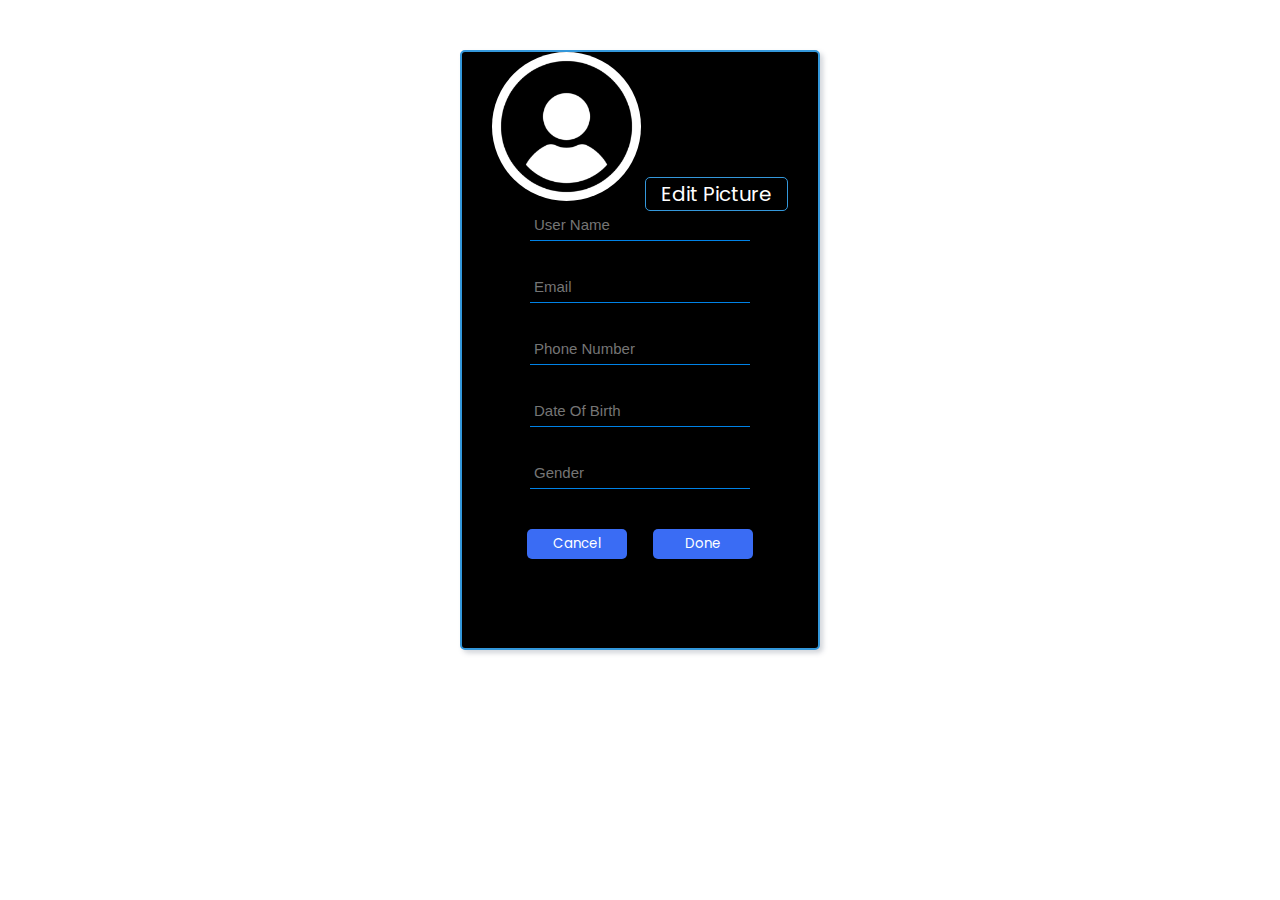
<file: Edit Profile.html>
<!DOCTYPE html>
<html lang="en">
<head>
    <meta charset="UTF-8">
    <meta http-equiv="X-UA-Compatible" content="IE=edge">
    <meta name="viewport" content="width=device-width, initial-scale=1.0">
    <link rel="stylesheet" href="style.css">
    <title>Edit Profile</title>
</head>
<body>
    <center>
        <div class="box">
            <img src="image/user.png">
            <input type="file" name="" id="file" accept="image/*">
            <label for="file">Edit Picture</label>
            <input type="text" name="" placeholder="User Name">
            <input type="email" name="" placeholder="Email">
            <input type="text" name="" placeholder="Phone Number">
            <input type="text" name="" placeholder="Date Of Birth">
            <input type="text" name="" placeholder="Gender">
            <button class="cancel">Cancel</button>
            <button class="done">Done</button>
        </div>
    </center>
</body>
</html>
</file>
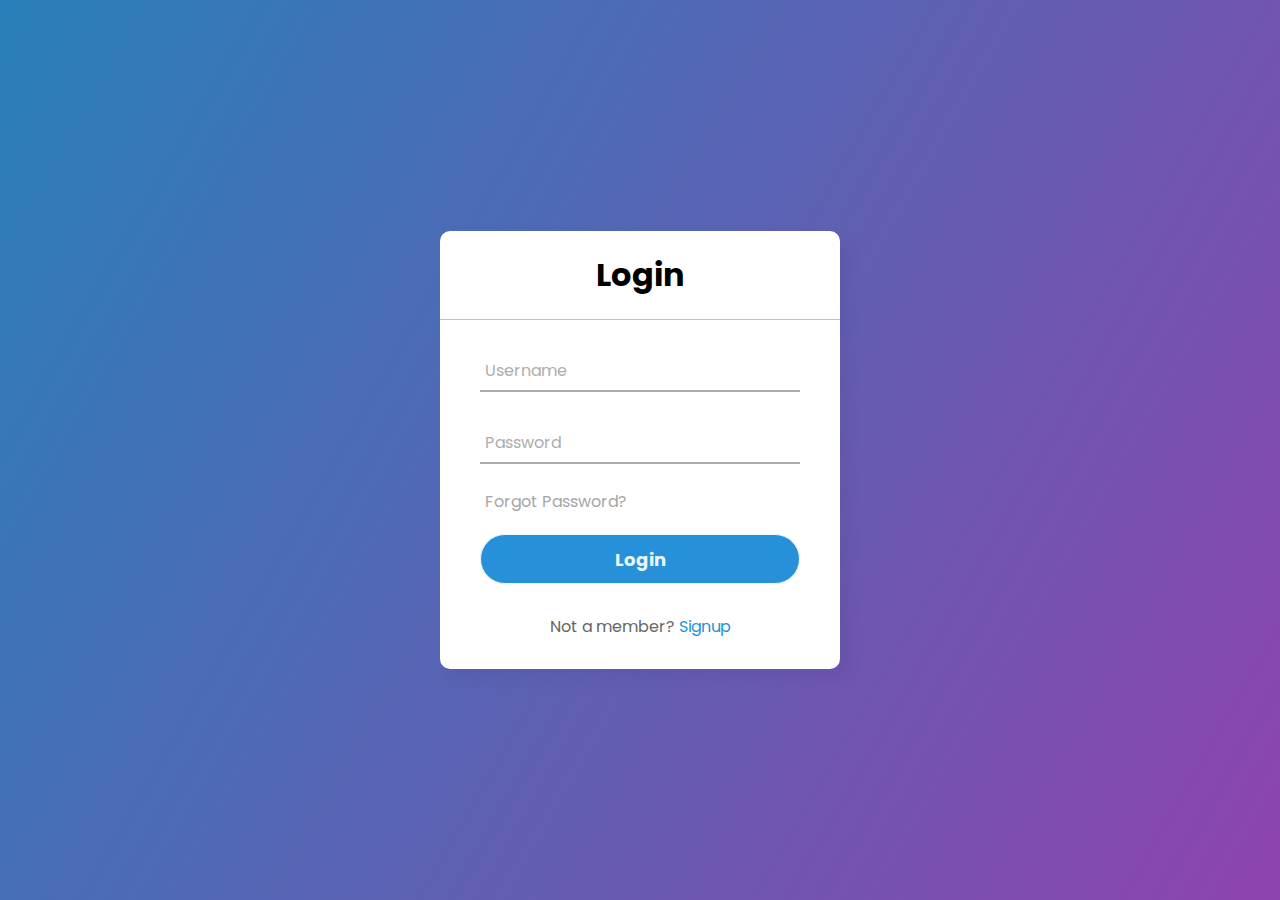
<file: login.html>
<!DOCTYPE html>
<!-- Coding By CodingNepal - youtube.com/codingnepal -->
<html lang="en" dir="ltr">
  <head>
    <meta charset="utf-8">
    <title> Login  </title>
    <link rel="stylesheet" href="login.css">
  </head>
  <body>
    <div class="center">
      <h1>Login</h1>
      <form method="post">
        <div class="txt_field">
          <input type="text" required>
          <span></span>
          <label>Username</label>
        </div>
        <div class="txt_field">
          <input type="password" required>
          <span></span>
          <label>Password</label>
        </div>
        <div class="pass">Forgot Password?</div>
        <input type="submit" value="Login">
        <div class="signup_link">
          Not a member? <a href="signup.html">Signup</a>
        </div>
      </form>
    </div>

  </body>
</html>
</file>
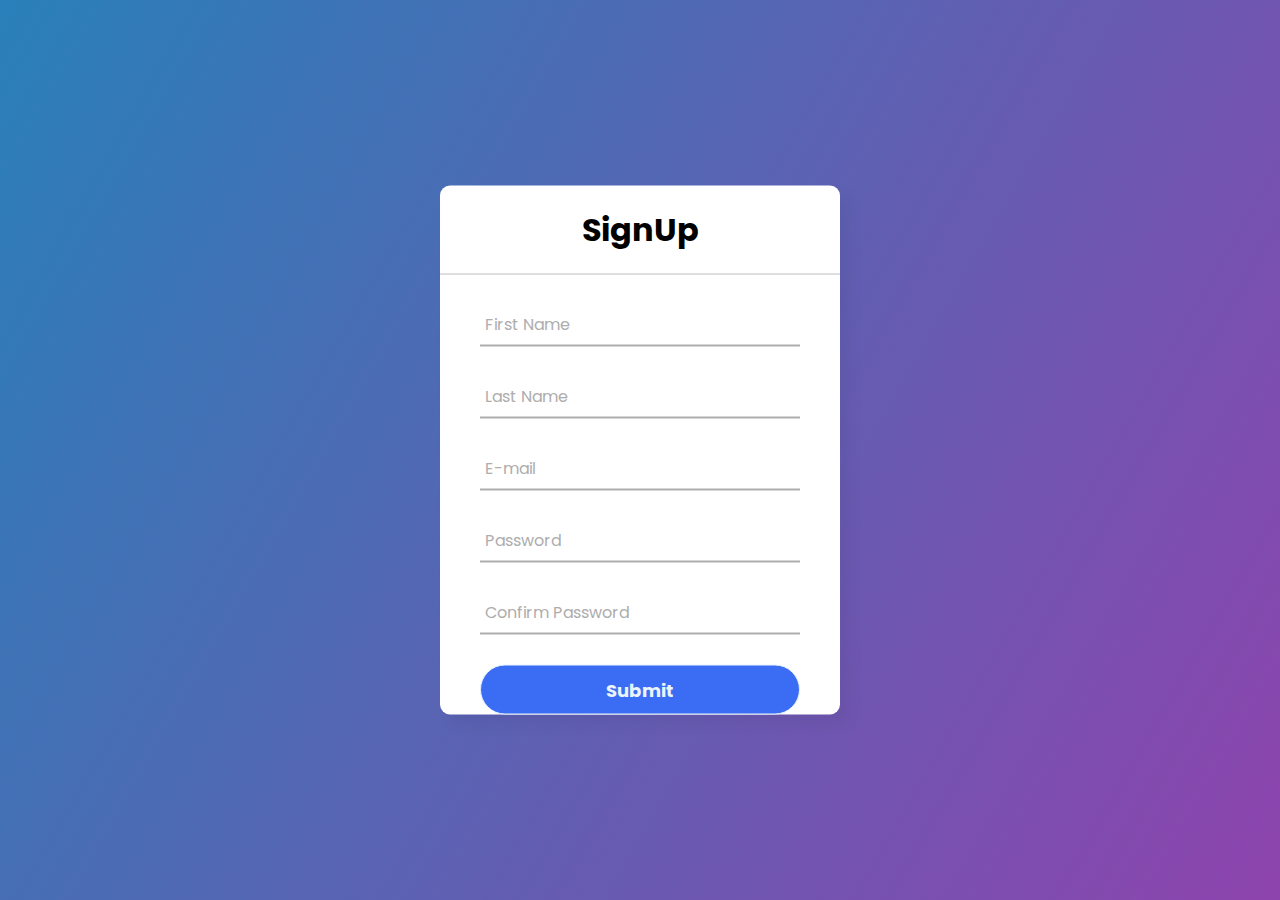
<file: signup.html>
<!DOCTYPE html>
<html lang="en">
<head>
    <meta charset="UTF-8">
    <meta http-equiv="X-UA-Compatible" content="IE=edge">
    <meta name="viewport" content="width=<title>Document</title>, initial-scale=1.0">
    <link rel="stylesheet" href="signup.css">
    <title>SignUp</title>
</head>
<body>
    <div class="center">
        <h1>SignUp</h1>
        <form method="post">
          <div class="txt_field">
            <input type="text" required>
            <span></span>
            <label>First Name</label>
          </div>
          <div class="txt_field">
            <input type="text" required>
            <span></span>
            <label>Last Name</label>
            </div>
            <div class="txt_field">
                <input type="text" required>
                <span></span>
                <label>E-mail</label>
            </div>
                <div class="txt_field">
                    <input type="text" required>
                    <span></span>
                    <label>Password</label>
                </div>
                     <div class="txt_field">
            <input type="text" required>
            <span></span>
            <label>Confirm Password</label>
            </div>
            <input class="save" type="submit">
        </div>
 
        </form>
      </div>
  
</body>
</html>
</file>
<file: style.css>
@import url('https://fonts.googleapis.com/css2?family=Poppins:ital,wght@0,100;0,200;0,300;0,400;0,500;0,600;0,700;0,800;0,900;1,100;1,200;1,300;1,400;1,500;1,600;1,700;1,800;1,900&display=swap');

* {
    font-family: 'Poppins', sans-serif;
    margin: 0;
    padding: 0;
    box-sizing: border-box;
    text-decoration: none;
    scroll-behavior: smooth;
}

nav {
    background-color:#f0f0f0 ;
    width: 100%;
    position: fixed;
    z-index: 999;
    display: flex;
}

.menu {
    background-color:#f0f0f0;; 
    height: 80px;
    width: 100%;
    display: flex;
    align-items: center;
    justify-content: space-between;
    padding: 0 5%;
}

.add {
    color: #3a6cf4;
}

.logo {
    color: black;
    font-size: 30px;
}

.logo span {
    color: #3a6cf4;
}

.menu ul li a {
    color: #3a6cf4;
    font-size: 20px;
    transition: all 0.4s;
}

.menu ul {
    list-style: none;
    display: flex;
}

.menu ul li {
    padding: 10px 30px;
    position: relative;
}

.menu ul li a:hover {
    color: darkblue;
}

.dropdown {
    display: none;
}

.menu ul li:hover .dropdown {
    display: block;
    position: absolute;
    left: 0;
    top: 100%;
    background-color:#f0f0f0 ;
}

.dropdown ul {
    display: block;
    margin: 10px;
}
 .dropdown ul li {
     width: 90px;
     padding: 10px;
 }

.menu ul li ul li:hover .dropdown {
    display: block;
}

.main {
    width: 100%;
    min-height: 100vh;
}

.tittle {
    display: flex;
    justify-content: center;
    color: #3a6cf4;
    font-size: 2.2em;
    font-weight: 800;
    margin-bottom: 30px;
}



.user-pic {
    width: 60px;
}

.sub-menu-wrap {
    position: absolute ;
    top: 100%;
    right: 10%;
    width: 320px;
    max-height: 0px;
    overflow: hidden;
    transition: max-height 0.5s;
}

.sub-menu-wrap.open-menu{
    max-height: 400px;
}

.sub-menu {
    background: #fff;
    padding: 20px;
    margin: 10px;
    }

    .user-info {
        display: flex;
        align-items: center;
    }
    
    .user-info h2 {
        font-weight: 500;
    }
    
    .user-info img {
        width: 40px;
        border-radius: 50%;
        margin-right: 15px;
    }
    
    .sub-menu hr {
        border: 0;
        height: 1px;
        width: 100%;
        background: #ccc;
        margin: 15px 0 10px;
    }
    
    .sub-menu-link img {
        width: 50px;
        border-radius: 50%;
        padding: 8px;
        margin-right: 15px;
        background: #ccc;
    }
    
    .sub-menu-link {
        display: flex;
        align-items: center;
        text-decoration: none;
        color: #525252;
        margin: 12px 0;
    }

    sub-menu-link p {
        width: 100%;
    }
    
    .sub-menu-link span {
        font-size: 22px;
        transition: 0.5s;
    }
    
    .sub-menu-link:hover span {
        transform: translateX(5px);
    }
    
    .sub-menu-link:hover p {
        font-weight: 600;
    }
    
    .cancel {
        float: left;
        margin: 10px 0 0 18.2%;
    }
    
    .done {
        float: right;
        margin: 10px 18.2% 0 0 ;
    }
    
    .box {
        box-sizing: border-box ;
        width: 360px;
        height: 600px;
        border: 2px solid #3498db;
        box-shadow: -3px -3px 7px #ffffff73, 3px 3px 5px rgba(94, 104, 121, 0.288);
        border-radius: 5px;
        background-color:black ;
        margin-top: 50px;
        overflow: hidden;
    }
    
    img {
        box-sizing: border-box ;
        width: 149px;
        border-radius: 50%;
        margin:0 ;
        padding : 5px solid #0082e6;
        background-color: white;
    }

    input[type="text"] ,
    input[type=email]
     {
        display: block;
        box-sizing: border-box;
        color: #3498db;
        margin-bottom: 30px;
        padding: 4px;
        width: 220px;
        height: 32px;
        border: none;
        border-bottom: 1px solid #0082e6;
        font-family: sans-serif;
        font-weight: 400;
        font-size: 15px;
        transition: 0.2s ease;  
        background-color: black;
    }
    
    input:focus {
        border-bottom: 2px solid #3498db;
        border-bottom-right-radius: 20px;
        color: #3498db;
        transition: 0.2s ease;
    }
    
    button {
        border: 1px;
        background-color: #3a6cf4;
        color: white;
        height: 30px;
        width: 100px;
        border-radius: 5px;
        margin: 0;
        transition: all 0.3s;
    }
    
    button:hover {
        transform: scale(1.1);
    }
    
    input[type="file"] {
        display: none;
    }
    
    label {
        box-sizing: border-box;
        font-size: 20px;
        background-color: black;
        color: white;
        border:1px solid #3498db;
        padding: 2px 15px;
        border-radius: 5px;
        transition: all 0.3s;
    }
    
    label:hover {
        background-color: #3498db;
        color: black;
    }

    .content {
        display: flex;
        justify-content: center;
        flex-direction: row;
        flex-wrap: wrap;
    }

    .news .content {
        margin-top: 30px;
    }

    .card {
        background-color: #fff;
        min-height: 14em;
        width: 25em;
        overflow: hidden;
        border-radius: 10px;
        margin: 20px;
        transition:0.7s;
        box-shadow: 0 5px 25px black;
        border-radius: 10px;
        padding: 25px;
        margin: 15px;
    }

    .card:hover {
        transform: scale(1.1);
    }

    .card:hover .news-img {
        opacity: 0.9;
    }

    .news-img {
        width: 250px;
        border-radius: 0%;
    }
    .news-info {
        padding: 1em;
    }

    .news-p {
        font-size: 0.8em;
        color: #000;
    }

.news-tittle {
    display: flex;
    justify-content: space-between;
    text-transform: uppercase;
    font-weight: 800;
    margin-top: 10px;
}

.more-details {
    color: #3a6cf4;
}

.more-details:hover {
    color: #601cfc;
}

h2 {
    text-align: center;
}
.contact {
    padding-top: var(--section-padding);
    padding-bottom: var(--section-padding);
    background-color: #F7ECDE;
 }
 .contact .content {
    display: flex;
    justify-content: space-between;
 }
 @media (max-width: 767px) {
    .contact .content {
       flex-direction: column;
    }
 }
 .contact .content form {
    flex-basis: 70%;
 }
 .contact .content form .main-input {
    padding: 20px;
    display: block;
    border: 1px solid #ccc;
    margin-bottom: 30px;
    width: 100%;
 }
 .contact .content form textarea.main-input {
    height: 200px;
 }
 .contact .content form input[type="submit"] {
    background-color: #3a6cf4;
    color: white;
    padding: 20px;
    border: none;
    display: flex;
    margin-left: auto;
    text-transform: uppercase;
    cursor: pointer;
 }
 .contact .content .info {
    flex-basis: 25%;
 }
 @media (max-width: 767px) {
    .contact .content .info {
       order: -1;
       text-align: center;
    }
 }
 .contact .content .info h4 {
    text-transform: uppercase;
    margin-bottom: 30px;
    font-weight: bold;
    font-size: 18px;
    color: #3a6cf4;
 }
 .contact .content .info .phone {
    display: block;
    margin-bottom: 10px;
 }
 .contact .content .info h4:nth-of-type(2) {
    margin-top: 90px;
 }
 @media (max-width: 767px) {
    .contact .content .info h4:nth-of-type(2) {
       margin-top: 30px;
    }
 }
 .contact .content .info address {
    line-height: 2;
 }
 @media (max-width: 767px) {
    .contact .content .info address {
       margin-bottom: 40px;
    }
 }
 .contact .container .main-heading {
    color: #3a6cf4;
 }
</file>
<file: login.css>
@import url('https://fonts.googleapis.com/css2?family=Noto+Sans:wght@700&family=Poppins:wght@400;500;600&display=swap');
*{
  margin: 0;
  padding: 0;
  box-sizing: border-box;
  font-family: "Poppins", sans-serif;
}
body{
  margin: 0;
  padding: 0;
  background: linear-gradient(120deg,#2980b9, #8e44ad);
  height: 100vh;
  overflow: hidden;
}
.center{
  position: absolute;
  top: 50%;
  left: 50%;
  transform: translate(-50%, -50%);
  width: 400px;
  background: white;
  border-radius: 10px;
  box-shadow: 10px 10px 15px rgba(0,0,0,0.05);
}
.center h1{
  text-align: center;
  padding: 20px 0;
  border-bottom: 1px solid silver;
}
.center form{
  padding: 0 40px;
  box-sizing: border-box;
}
form .txt_field{
  position: relative;
  border-bottom: 2px solid #adadad;
  margin: 30px 0;
}
.txt_field input{
  width: 100%;
  padding: 0 5px;
  height: 40px;
  font-size: 16px;
  border: none;
  background: none;
  outline: none;
}
.txt_field label{
  position: absolute;
  top: 50%;
  left: 5px;
  color: #adadad;
  transform: translateY(-50%);
  font-size: 16px;
  pointer-events: none;
  transition: .5s;
}
.txt_field span::before{
  content: '';
  position: absolute;
  top: 40px;
  left: 0;
  width: 0%;
  height: 2px;
  background: #2691d9;
  transition: .5s;
}
.txt_field input:focus ~ label,
.txt_field input:valid ~ label{
  top: -5px;
  color: #2691d9;
}
.txt_field input:focus ~ span::before,
.txt_field input:valid ~ span::before{
  width: 100%;
}
.pass{
  margin: -5px 0 20px 5px;
  color: #a6a6a6;
  cursor: pointer;
}
.pass:hover{
  text-decoration: underline;
}
input[type="submit"]{
  width: 100%;
  height: 50px;
  border: 1px solid;
  background: #2691d9;
  border-radius: 25px;
  font-size: 18px;
  color: #e9f4fb;
  font-weight: 700;
  cursor: pointer;
  outline: none;
}
input[type="submit"]:hover{
  border-color: #2691d9;
  transition: .5s;
}
.signup_link{
  margin: 30px 0;
  text-align: center;
  font-size: 16px;
  color: #666666;
}
.signup_link a{
  color: #2691d9;
  text-decoration: none;
}
.signup_link a:hover{
  text-decoration: underline;
}
</file>
<file: signup.css>
@import url('https://fonts.googleapis.com/css2?family=Noto+Sans:wght@700&family=Poppins:wght@400;500;600&display=swap');
*{
  margin: 0;
  padding: 0;
  box-sizing: border-box;
  font-family: "Poppins", sans-serif;
}
body{
  margin: 0;
  padding: 0;
  background: linear-gradient(120deg,#2980b9, #8e44ad);
  height: 100vh;
  overflow: hidden;
}
.center{
  position: absolute;
  top: 50%;
  left: 50%;
  transform: translate(-50%, -50%);
  width: 400px;
  background: white;
  border-radius: 10px;
  box-shadow: 10px 10px 15px rgba(0,0,0,0.05);
}
.center h1{
  text-align: center;
  padding: 20px 0;
  border-bottom: 1px solid silver;
}
.center form{
  padding: 0 40px;
  box-sizing: border-box;
}
form .txt_field{
  position: relative;
  border-bottom: 2px solid #adadad;
  margin: 30px 0;
}
.txt_field input{
  width: 100%;
  padding: 0 5px;
  height: 40px;
  font-size: 16px;
  border: none;
  background: none;
  outline: none;
}
.txt_field label{
  position: absolute;
  top: 50%;
  left: 5px;
  color: #adadad;
  transform: translateY(-50%);
  font-size: 16px;
  pointer-events: none;
  transition: .5s;
}
.txt_field span::before{
  content: '';
  position: absolute;
  top: 40px;
  left: 0;
  width: 0%;
  height: 2px;
  background: #3a6cf4;
  transition: .5s;
}
.txt_field input:focus ~ label,
.txt_field input:valid ~ label{
  top: -5px;
  color: #3a6cf4;
}
.txt_field input:focus ~ span::before,
.txt_field input:valid ~ span::before{
  width: 100%;
}
.pass{
  margin: -5px 0 20px 5px;
  color: #a6a6a6;
  cursor: pointer;
}
.pass:hover{
  text-decoration: underline;
}
input[type="submit"]{
  width: 100%;
  height: 50px;
  border: 1px solid;
  background: #3a6cf4;
  border-radius: 25px;
  font-size: 18px;
  color: #e9f4fb;
  font-weight: 700;
  cursor: pointer;
  outline: none;
}
input[type="submit"]:hover{
  border-color: #3a6cf4;
  transition: .5s;
}
.signup_link{
  margin: 30px 0;
  text-align: center;
  font-size: 16px;
  color: #666666;
}
.signup_link a{
  color: #3a6cf4;
  text-decoration: none;
}
.signup_link a:hover{
  text-decoration: underline;
}
</file>
